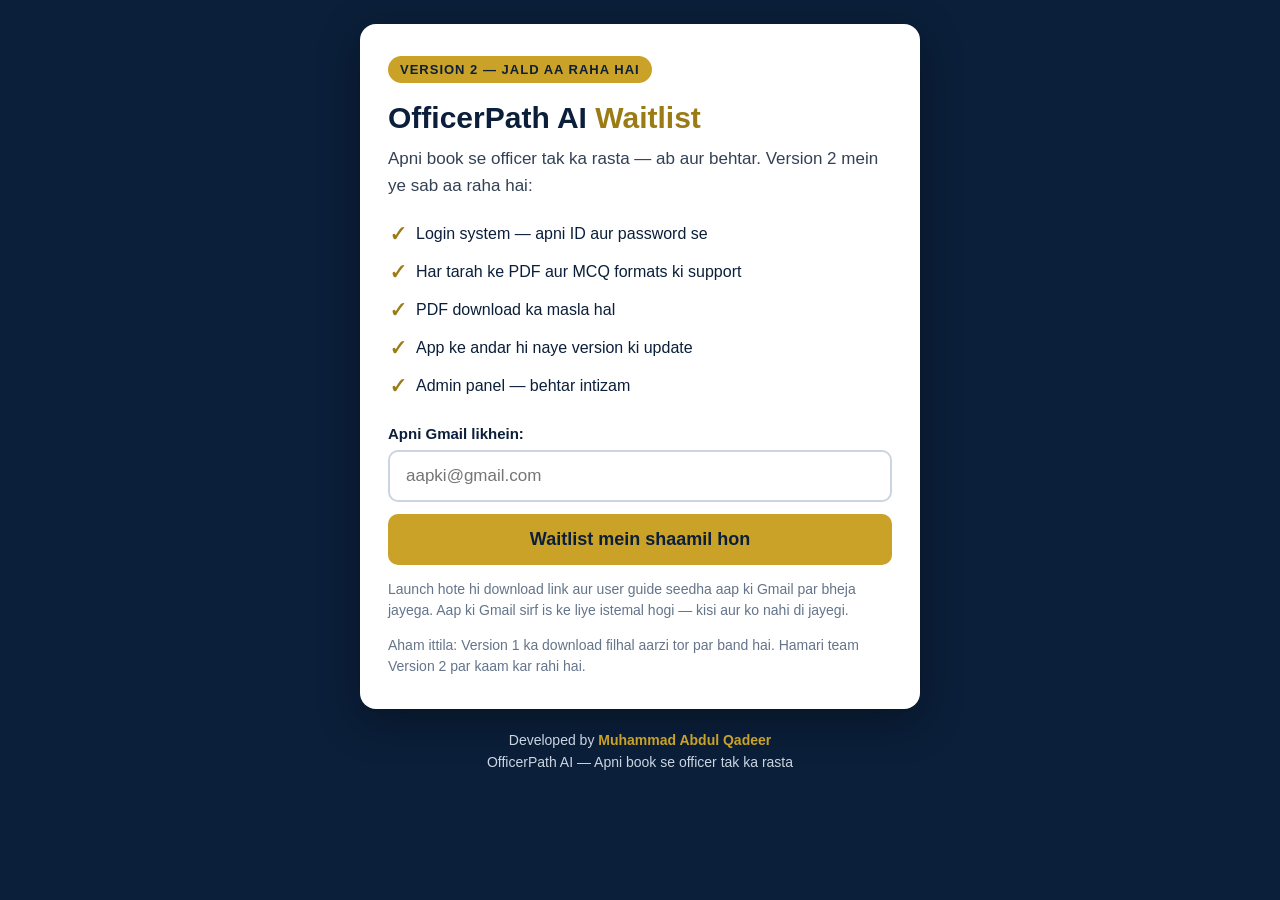
<file: waitlist-page/index.html>
<!DOCTYPE html>
<html lang="ur">
<head>
<meta charset="UTF-8">
<meta name="viewport" content="width=device-width, initial-scale=1.0">
<title>OfficerPath AI — Version 2 Waitlist</title>
<meta name="description" content="OfficerPath AI Version 2 jald aa raha hai. Apni Gmail likhein — launch hote hi download link aur user guide seedha aap ko milega.">
<style>
  * { box-sizing: border-box; margin: 0; padding: 0; }
  body { font-family: -apple-system, "Segoe UI", Roboto, Arial, sans-serif; background: #0B1F3A; color: #ffffff; min-height: 100vh; display: flex; flex-direction: column; align-items: center; padding: 24px 16px; }
  .card { width: 100%; max-width: 560px; background: #ffffff; color: #0B1F3A; border-radius: 16px; padding: 32px 28px; box-shadow: 0 12px 40px rgba(0,0,0,.35); }
  .badge { display: inline-block; background: #C9A227; color: #0B1F3A; font-weight: 700; font-size: 13px; letter-spacing: 1px; padding: 6px 12px; border-radius: 999px; margin-bottom: 16px; }
  h1 { font-size: 30px; line-height: 1.25; margin-bottom: 8px; }
  h1 span { color: #9a7b14; }
  p.lead { font-size: 17px; line-height: 1.6; color: #334155; margin-bottom: 16px; }
  ul { list-style: none; margin: 0 0 20px 0; }
  ul li { padding: 7px 0 7px 28px; position: relative; font-size: 16px; line-height: 1.5; }
  ul li::before { content: "✓"; position: absolute; left: 4px; color: #9a7b14; font-weight: 700; }
  form { margin-top: 8px; }
  label { display: block; font-weight: 700; font-size: 15px; margin-bottom: 8px; }
  input[type="email"] { width: 100%; padding: 14px 16px; font-size: 17px; border: 2px solid #cbd5e1; border-radius: 10px; outline: none; }
  input[type="email"]:focus { border-color: #C9A227; }
  button { width: 100%; margin-top: 12px; padding: 15px; font-size: 18px; font-weight: 700; color: #0B1F3A; background: #C9A227; border: none; border-radius: 10px; cursor: pointer; }
  button:hover { background: #d9b73c; }
  .note { font-size: 14px; color: #64748b; line-height: 1.5; margin-top: 14px; }
  .thanks { display: none; text-align: center; padding: 12px 0; }
  .thanks h2 { font-size: 24px; margin-bottom: 8px; }
  .thanks p { color: #334155; line-height: 1.6; }
  footer { margin-top: 20px; text-align: center; color: #cbd5e1; font-size: 14px; line-height: 1.6; }
  footer b { color: #C9A227; }
</style>
</head>
<body>
  <div class="card">
    <span class="badge">VERSION 2 — JALD AA RAHA HAI</span>
    <h1>OfficerPath AI <span>Waitlist</span></h1>
    <p class="lead">Apni book se officer tak ka rasta — ab aur behtar. Version 2 mein ye sab aa raha hai:</p>
    <ul>
      <li>Login system — apni ID aur password se</li>
      <li>Har tarah ke PDF aur MCQ formats ki support</li>
      <li>PDF download ka masla hal</li>
      <li>App ke andar hi naye version ki update</li>
      <li>Admin panel — behtar intizam</li>
    </ul>
    <div id="form-box">
      <form action="https://formsubmit.co/hello@abdulqadeerml.com" method="POST">
        <label for="email">Apni Gmail likhein:</label>
        <input type="email" id="email" name="email" placeholder="aapki@gmail.com" required>
        <input type="text" name="_honey" style="display:none">
        <input type="hidden" name="_subject" value="OfficerPath AI Waitlist — nayi Gmail">
        <input type="hidden" name="_captcha" value="false">
        <input type="hidden" name="_template" value="table">
        <input type="hidden" name="_next" value="https://hasankhan62742-beep.github.io/officerpath-ai/?done=1">
        <button type="submit">Waitlist mein shaamil hon</button>
      </form>
      <p class="note">Launch hote hi download link aur user guide seedha aap ki Gmail par bheja jayega. Aap ki Gmail sirf is ke liye istemal hogi — kisi aur ko nahi di jayegi.</p>
      <p class="note">Aham ittila: Version 1 ka download filhal aarzi tor par band hai. Hamari team Version 2 par kaam kar rahi hai.</p>
    </div>
    <div class="thanks" id="thanks-box">
      <h2>Shukriya! ✓</h2>
      <p>Aap waitlist mein shaamil ho gaye hain. Version 2 launch hote hi download link aur user guide aap ki Gmail par bhej di jayegi.</p>
    </div>
  </div>
  <footer>Developed by <b>Muhammad Abdul Qadeer</b><br>OfficerPath AI — Apni book se officer tak ka rasta</footer>
  <script>
    if (new URLSearchParams(window.location.search).get('done') === '1') {
      document.getElementById('form-box').style.display = 'none';
      document.getElementById('thanks-box').style.display = 'block';
    }
  </script>
</body>
</html>
</file>
